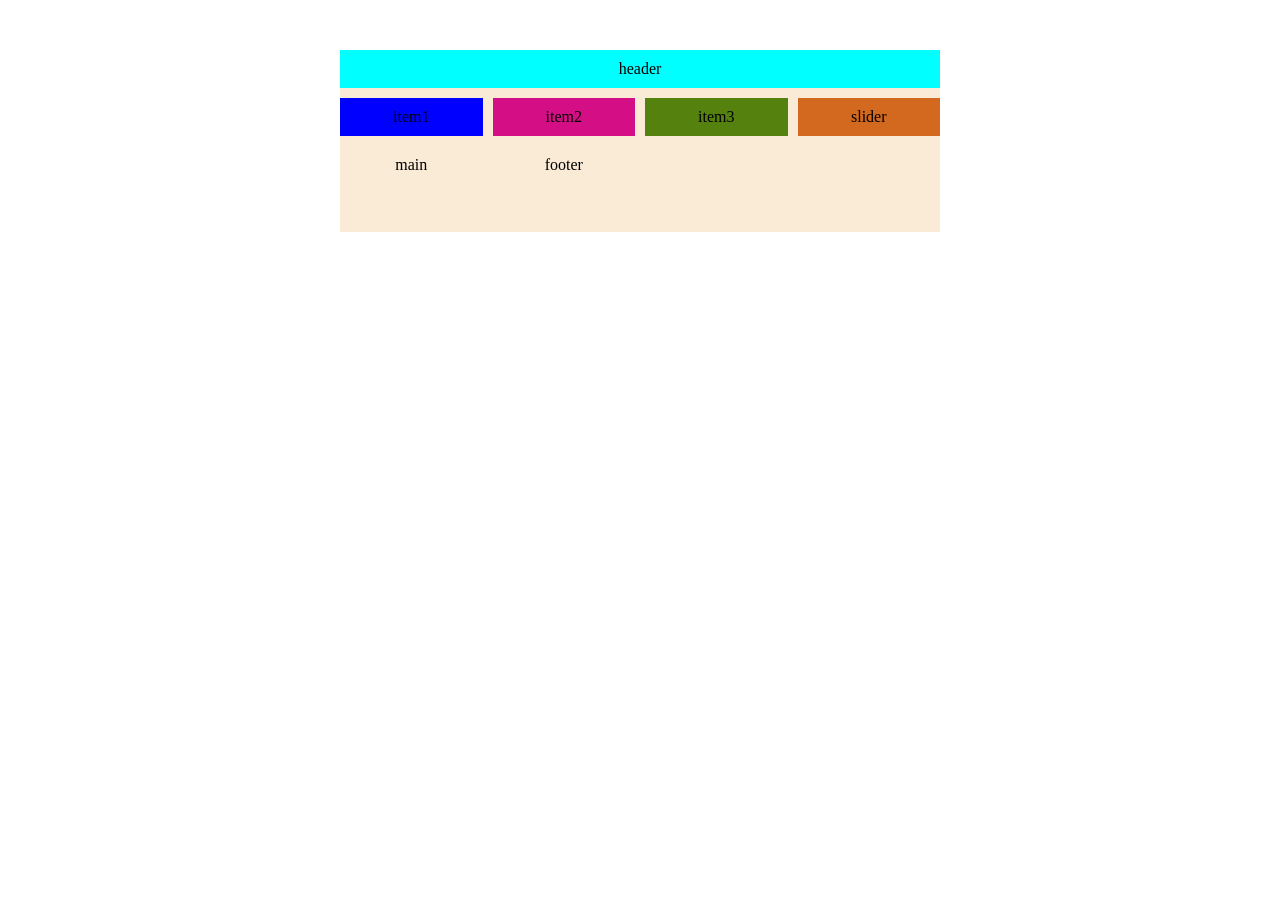
<file: draft-1/index.html>
<html lang="en">
  <head>
    <title>Document</title>
    <meta charset="UTF-8" />
    <meta name="viewport" content="width=device-width, initial-scale=1.0" />
    <link rel="stylesheet" href="style.css" />
    </head>

<body>
<div class="coun">
  <div class="item header">header</div>
  <div class="item item1">item1</div>
  <div class="item item2">item2</div>
  <div class="item item3">item3</div>
  <div class="item slider">slider</div>
  <div class="item main">main</div>
  <div class="item footer">footer</div>
</div>

</body>


      

</html>
</file>
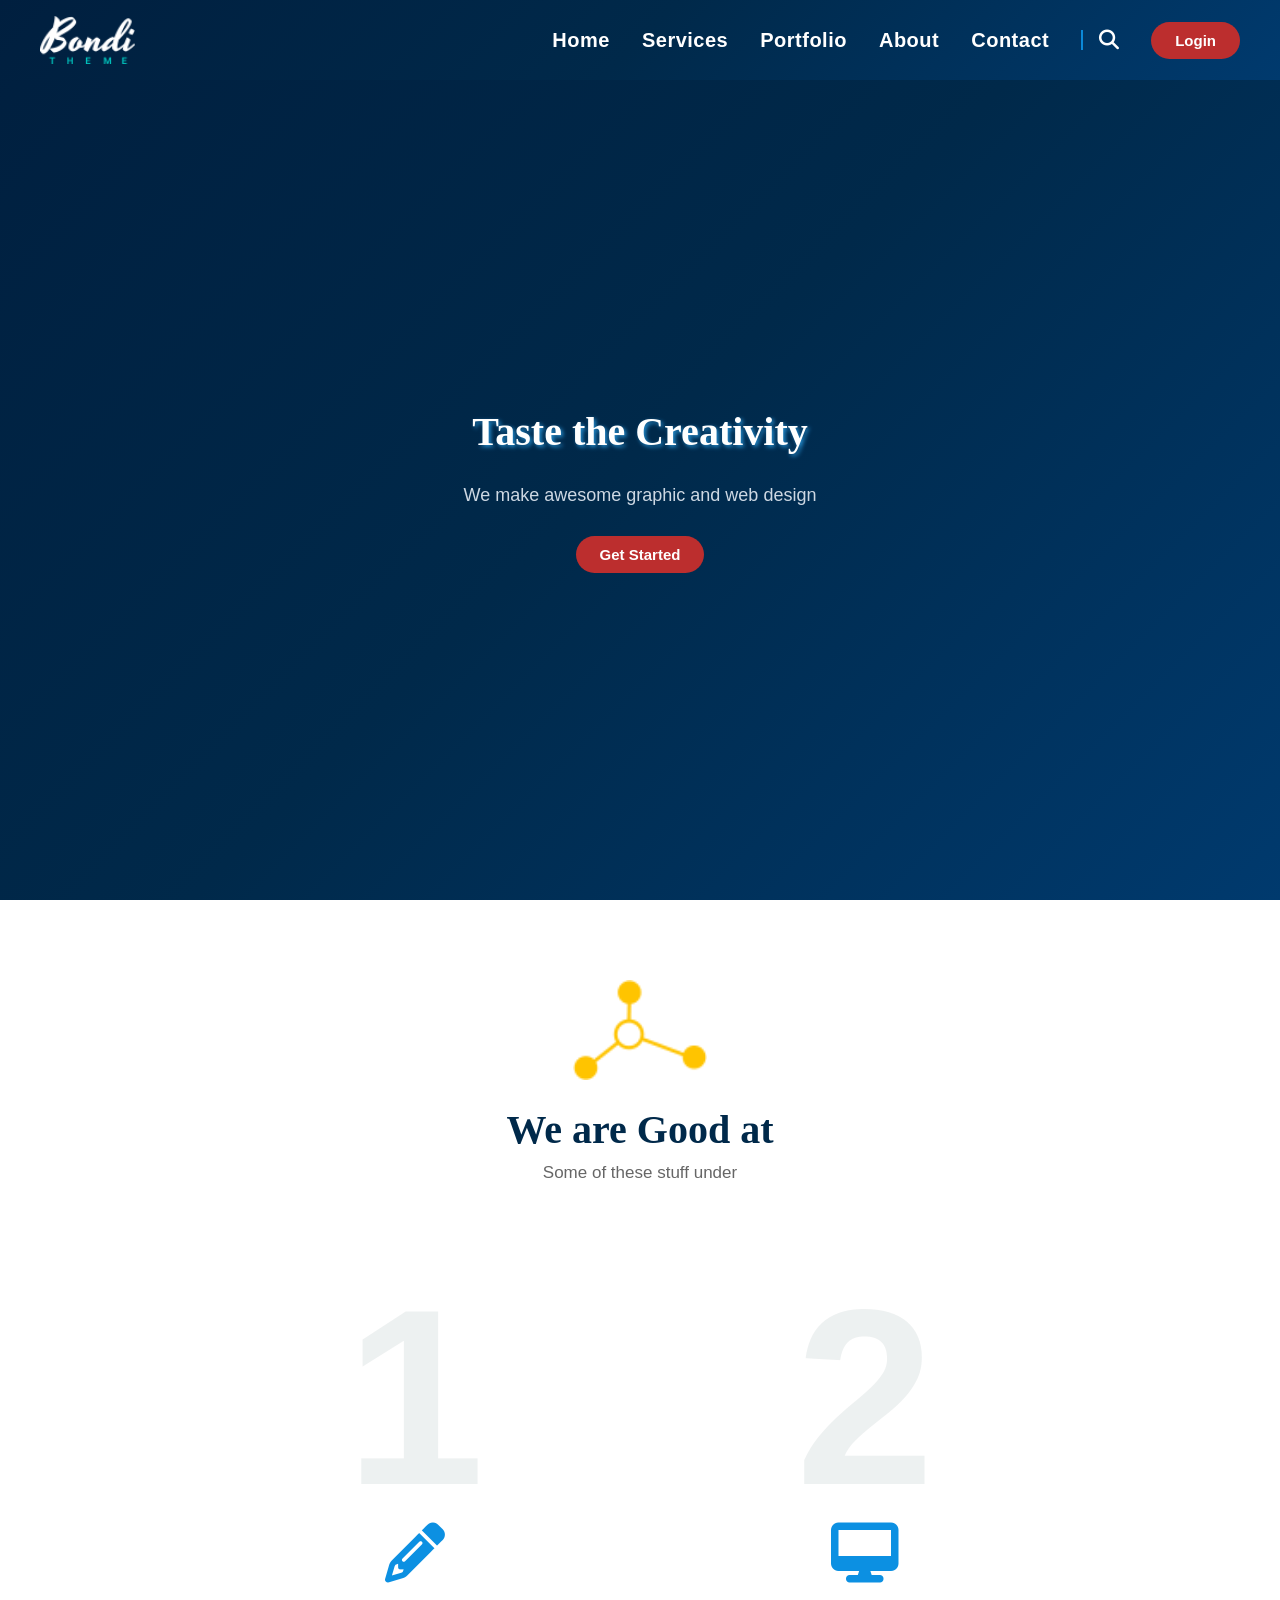
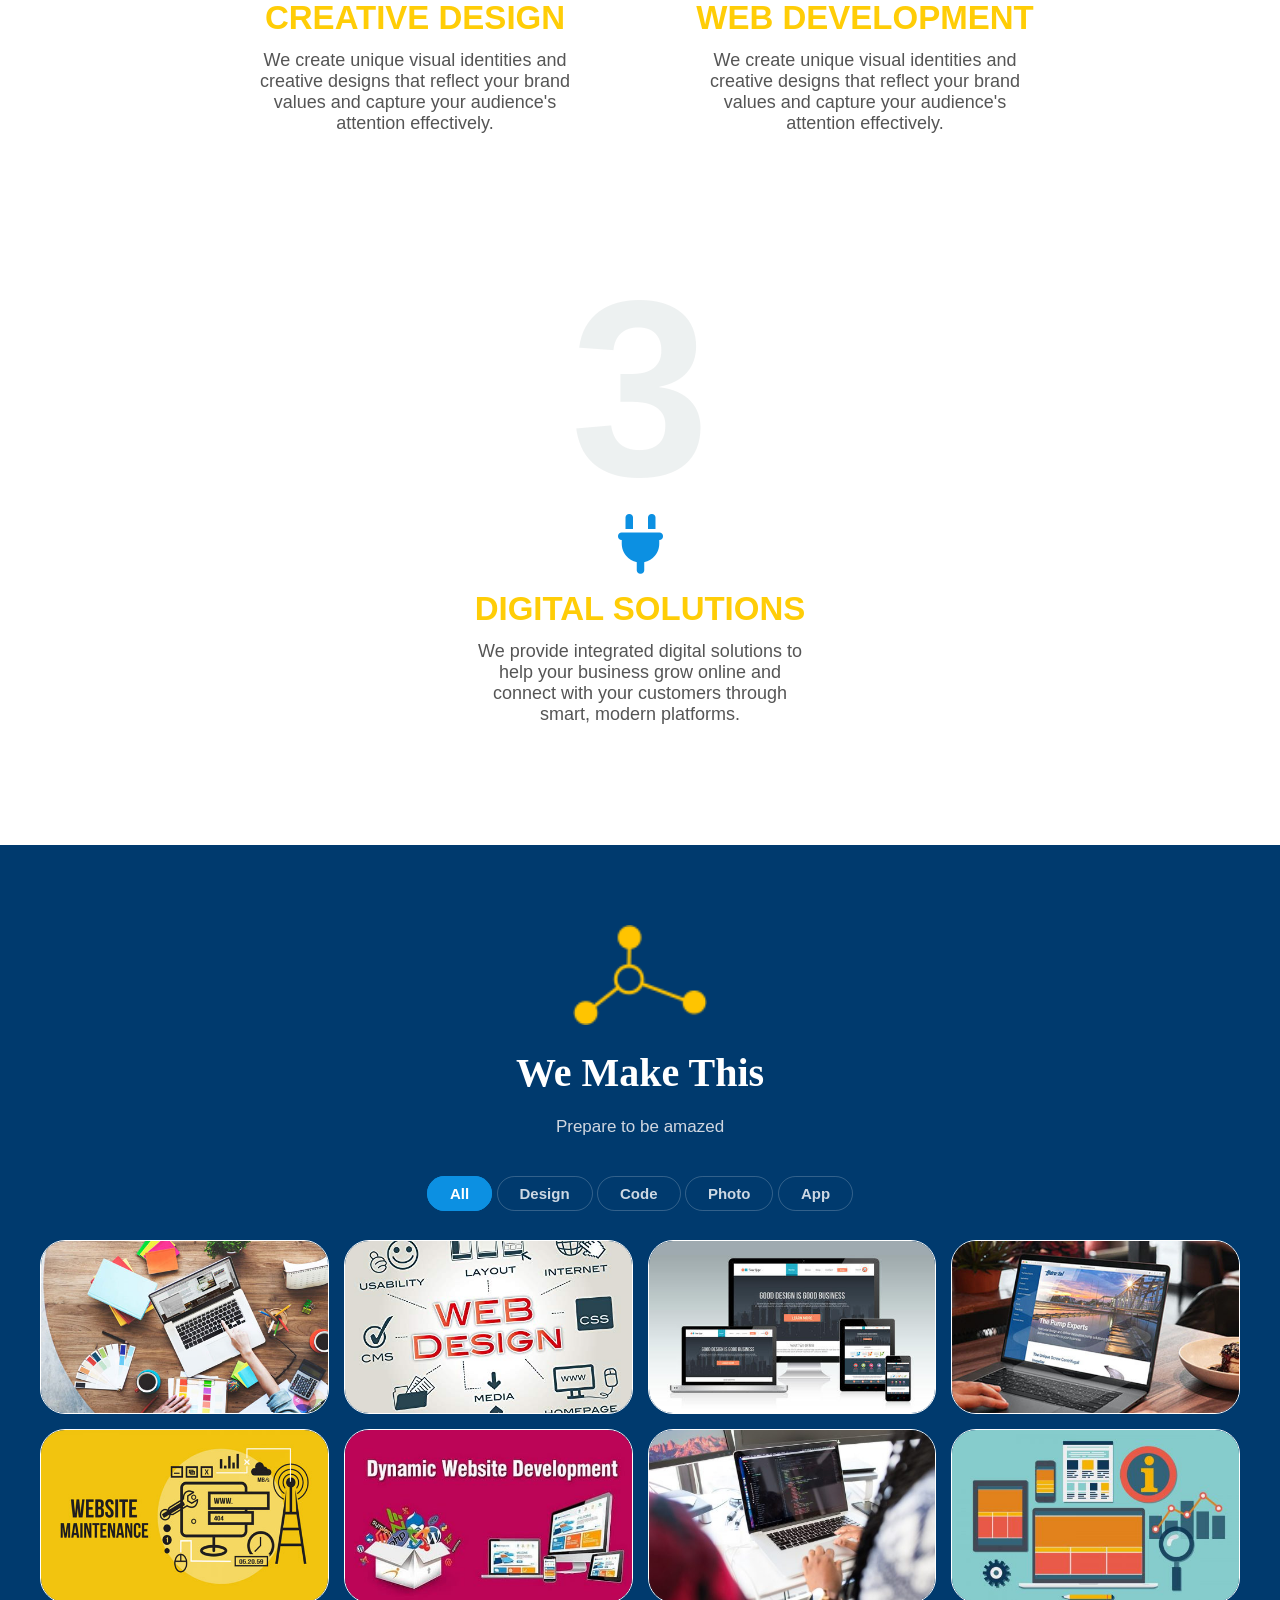
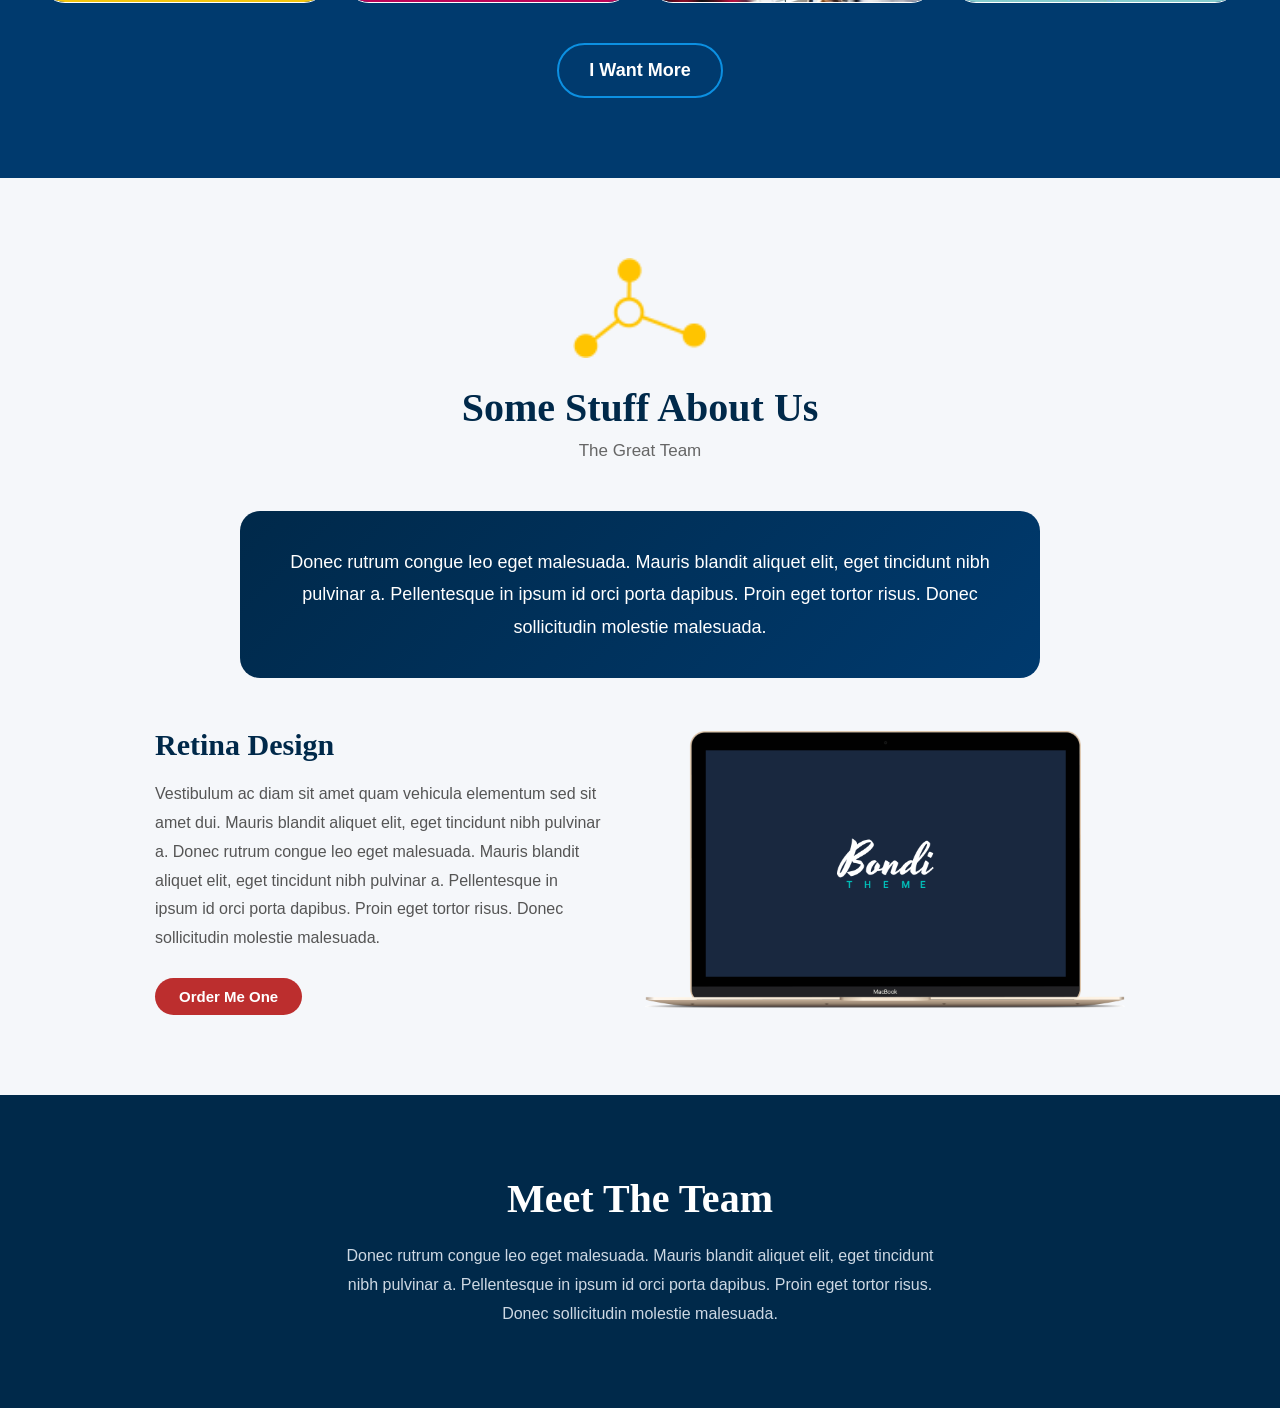
<file: task-4/index.html>
<!DOCTYPE html>
<html lang="en">

<head>
  <meta charset="UTF-8">
  <meta name="viewport" content="width=device-width, initial-scale=1.0">
  <title>Bondi</title>
  <link rel="icon" type="image" href="./imgs/logo.png">
  <link rel="stylesheet" href="style.css">
  <link rel="stylesheet" href="https://cdnjs.cloudflare.com/ajax/libs/font-awesome/6.5.0/css/all.min.css">
</head>

<body>
  <main>
    <nav class="NavPar-1">
      <img class="img-Bonid" src="imgs/logo.png" alt="">
      <div class="styleNav-1">
        <a href="#">Home</a>
        <a href="#">Services</a>
        <a href="#">Portfolio</a>
        <a href="#">About</a>
        <a href="#">Contact</a>
        <i class="fa-solid fa-magnifying-glass"></i>
        <button class="btn">Login</button>

      </div>
    </nav>
    <section class="Sec-1">

      <div class="content">
        <h1>Taste the Creativity</h1>
        <p>We make awesome graphic and web design</p>
        <button class="btn">Get Started</button>
      </div>
    </section>

    <section class="Sec-2">
      <div class="section-intro">
        <img src="imgs/title.png" alt="">
        <h1>We are Good at</h1>
        <p>Some of these stuff under</p>
      </div>
      <div class="cards">

        <div class="card-1">
          <div class="icon-number">
            <span class="bg-number">1</span>
            <i class="fa-solid fa-pencil"></i>
          </div>

          <h1>CREATIVE DESIGN</h1>
          <p>We create unique visual identities and creative designs that reflect your brand values and capture your
            audience's attention effectively.</p>
        </div>
        <div class="card-1">

          <div class="icon-number">
            <span class="bg-number">2</span>
            <i class="fa-solid fa-desktop"></i>
          </div>

          <h1>WEB DEVELOPMENT</h1>
          <p>We create unique visual identities and creative designs that reflect your brand values and capture your
            audience's attention effectively.</p>
        </div>
        <div class="card-1">
          <div class="icon-number">
            <span class="bg-number">3</span>
            <i class="fa-solid fa-plug"></i>
          </div>

          <h1>DIGITAL SOLUTIONS</h1>
          <p>We provide integrated digital solutions to help your business grow online and connect with your customers
            through smart, modern platforms.</p>
        </div>
      </div>
    </section>

    <section class="Sec-3">
      <div class="section-intro-2">
        <img src="imgs/title.png" alt="">
        <h1>We Make This</h1>
        <p>Prepare to be amazed</p>
      </div>
      <nav class="NavPar-2">
        <div class="styleNav-2">
          <a href="#" class="sty-All">All</a>
          <a href="#">Design</a>
          <a href="#">Code</a>
          <a href="#">Photo</a>
          <a href="#">App</a>
        </div>
      </nav>
      <div class="imgs-Application">
        <img src="imgs/work-01.jpg" alt="">
        <img src="imgs/work-02.jpg" alt="">
        <img src="imgs/work-03.jpg" alt="">
        <img src="imgs/work-04.jpg" alt="">
        <img src="imgs/work-05.jpg" alt="">
        <img src="imgs/work-06.jpg" alt="">
        <img src="imgs/work-07.jpg" alt="">
        <img src="imgs/work-08.jpg" alt="">
      </div>
      <button class="btn-more">I Want More</button>
    </section>
    <section class="Sec-4">
      <div class="section-intro">
        <img src="imgs/title.png" alt="">
        <h1>Some Stuff About Us</h1>
        <p>The Great Team</p>
      </div>
      <div class="Red-1">
        <p>Donec rutrum congue leo eget malesuada. Mauris blandit aliquet elit, eget tincidunt nibh pulvinar a.
          Pellentesque in ipsum id orci porta dapibus. Proin eget tortor risus. Donec sollicitudin molestie malesuada.
        </p>
      </div>
      <div class="Container">
        <div class="Red-2">
          <h2>Retina Design</h2>
          <p>Vestibulum ac diam sit amet quam vehicula elementum sed sit amet dui. Mauris blandit aliquet elit, eget
            tincidunt nibh pulvinar a.

            Donec rutrum congue leo eget malesuada. Mauris blandit aliquet elit, eget tincidunt nibh pulvinar a.
            Pellentesque in ipsum id orci porta dapibus. Proin eget tortor risus. Donec sollicitudin molestie malesuada.
          </p>
          <button class="btn btn-order">Order Me One</button>
        </div>
        <div class="img-Sec-4">
          <img src="imgs/laptop.png" alt="">
        </div>
      </div>
    </section>

    <section class="Sec-5">
      <div class="Red-Sec-5">
        <h1>Meet The Team</h1>
        <p>Donec rutrum congue leo eget malesuada. Mauris blandit aliquet elit, eget tincidunt nibh pulvinar a.
          Pellentesque in ipsum id orci porta dapibus. Proin eget tortor risus. Donec sollicitudin molestie malesuada.
        </p>

      </div>
    </section>
  </main>
</body>

</html>
</file>
<file: draft-1/style.css>
.coun{
  display: grid;
  width: 600px;
  background-color:antiquewhite;
  margin: auto;
  margin-top: 50px;
  grid-template-columns: 1fr 1fr 1fr 1fr;
  grid-template-rows: 1fr 1fr 1fr 1fr;
  gap: 10px;


  grid-template-areas: "header header header header"
  "item1 item2 item3 slider"
  "main main main main"
  "footer footer footer footer";
}

.item{
  padding: 10px;
  text-align: center;
}
.header{
   /* grid-column: 1/-1; */
   background-color: aqua;
   grid-area: header;
}
.item1{
  background-color: blue;
  grid-area: item1;
}
.item2{
  background-color: rgb(212, 15, 133);
  grid-area: item2;
}
.item3{
  background-color: rgb(85, 130, 15);
  grid-area: item3;
}
.slider{
  background-color: chocolate;
 grid-area: slider;
}
</file>
<file: task-4/style.css>
*,
*::before,
*::after {
  box-sizing: border-box;
  margin: 0;
  padding: 0;
}
body {
  font-family: "Inter", sans-serif;
  background-color: var(--navy);
  color: var(--white);
}
:root {
  --navy: #00294a;
  --navy-light: #003a6e;
  --red: #bc2e2e;
  --blue-accent: #0c90e2;
  --white: #ffffff;
  --gray-text: #cdd8e3;
}

.NavPar-1 {
  position: fixed;
  top: 0;
  left: 0;
  width: 100%;
  z-index: 1000;
  background: linear-gradient(135deg, #001f3f 0%, #00294a 50%, #003a6e 100%);
  padding: 16px 40px;
  display: flex;
  align-items: center;
  justify-content: space-between;
  flex-wrap: wrap;
}

.img-Bonid {
  height: 48px;
  width: auto;
}

.styleNav-1 {
  display: flex;
  align-items: center;
  gap: 32px;
  list-style: none;
}
.fa-magnifying-glass {
  color: white;
  font-size: 20px;
  cursor: pointer;
  transition: color 0.3s;
  border-left: 2px solid #0c90e2ec;
  padding-left: 16px;
}
.fa-magnifying-glass:hover {
  color: var(--blue-accent);
}
.styleNav-1 a {
  text-decoration: none;
  font-size: 20px;
  font-weight: 800;
  color: var(--white);
  letter-spacing: 0.5px;
  transition: color 0.3s;
  position: relative;
}

.styleNav-1 a::after {
  content: "";
  position: absolute;
  bottom: -4px;
  left: 0;
  width: 0;
  height: 2px;
  background: var(--blue-accent);
  transition: width 0.3s;
}
.styleNav-1 a:hover {
  color: var(--blue-accent);
  transform: translateY(-3px);
}
.styleNav-1 a:hover::after {
  width: 100%;
}

.btn {
  background-color: var(--red);
  color: var(--white);
  border: none;
  border-radius: 50px;
  padding: 10px 24px;
  font-size: 15px;
  font-weight: 700;
  cursor: pointer;
  transition:
    background-color 0.3s,
    transform 0.2s;
}

.btn:hover {
  background-color: var(--blue-accent);
  transform: translateY(-2px);
}


.Sec-1 {
  background: linear-gradient(135deg, #001f3f 0%, #00294a 50%, #003a6e 100%);
  height: 100vh;
  width: 100%;
  display: flex;
  align-items: center;
  justify-content: center;
  text-align: center;
  padding-top: 80px;
}

.content {
  display: flex;
  flex-direction: column;
  align-items: center;
  gap: 30px;
}

.content h1 {
  font-family: cursive;
  font-size: 40px;
  color: var(--white);
  font-weight: bold;
  text-shadow: 2px 2px 4px #258fd1;
}

.content p {
  font-size: 18px;
  color: var(--gray-text);
  max-width: 480px;
}





.Sec-2 {
  padding: 80px 40px;
  background-color: var(--white);
  text-align: center;
}
.section-intro {
  margin-bottom: 50px;
}
.section-intro img {
  height: 100px;
  margin-bottom: 22px;
}
.section-intro h1 {
  font-family: "Playfair Display", serif;
  font-size: 40px;
  margin-bottom: 10px;
  color: var(--navy);
}
.section-intro p {
  font-size: 17px;
  color: #666;
}
.cards {
  display: flex;
  gap: 50px;
  justify-content: center;
  flex-wrap: wrap;
}
.card-1 {
  background: white;
  padding: 40px 30px;
  max-width: 400px;
  position: relative;
  overflow: hidden;
  transition: transform 0.3s;
}
.card-1:hover {
  transform: translateY(-6px);
}
.bg-number {
  font-size: 250px;
  font-weight: 600;
  font-family:
    "Lucida Sans", "Lucida Sans Regular", "Lucida Grande",
    "Lucida Sans Unicode", Geneva, Verdana, sans-serif;
  color: #063f3e12;
  line-height: 1;
}

.card-1 h1 {
  color: rgb(255, 205, 7);
  margin-bottom: 13px;
  font-weight: 700;
  font-size: 33px;
}
.card-1 p {
  font-size: 18px;
  color: #555;
}
.card-1 i {
  font-size: 60px;
  color: #0c90e2;
  margin-bottom: 16px;
  display: block;
}




.Sec-3 {
  padding: 80px 40px;
  color: var(--gray-text);
  background-color: var(--navy-light);
  text-align: center;
}
.section-intro-2 {
  margin-bottom: 50px;
  line-height: 1;
}
.section-intro-2 img {
  height: 100px;
}
.section-intro-2 h1 {
  color: var(--white);
  font-family: "Playfair Display", serif;
  font-size: 40px;
  margin-bottom: 25px;
  margin-top: 25px;
}
.section-intro-2 p {
  font-size: 17px;
  color: #fffafad0;
}

.NavPar-2 {
  display: flex;
  justify-content: center;
  gap: 20px;
  margin-bottom: 37px;
  flex-wrap: wrap;
  list-style: none;
}

.styleNav-2 a {
  text-decoration: none;
  font-size: 15px;
  font-weight: 700;
  color: var(--gray-text);
  padding: 8px 22px;
  border-radius: 50px;
  border: 1px solid rgba(255, 255, 255, 0.2);
  transition: all 0.3s;
}

.styleNav-2 a:hover,
.styleNav-2 .sty-All {
  transform: translateY(-3px);
  background-color: var(--blue-accent);
  color: rgb(255, 255, 255);
  border-color: var(--blue-accent);
}
.imgs-Application {
  display: grid;
  grid-template-columns: 1fr 1fr 1fr 1fr;
  grid-template-rows: 1fr 1fr;
  grid-auto-columns: 1fr;
  gap: 15px 15px;
  grid-auto-flow: row;
  grid-template-areas:
    ". . . ."
    ". . . .";
}
.imgs-Application img {
  border: 1px solid var(--white);
  border-radius: 25px;
  width: 100%;
  transition:
    transform 0.3s,
    opacity 0.3s;
}
.imgs-Application img:hover {
  transform: scale(1.05);
  opacity: 0.85;
}
.btn-more {
  color: var(--white);
  padding: 15px 30px;
  border-radius: 50px;
  margin-top: 40px;
  font-size: 18px;
  font-weight: 700;
  cursor: pointer;
  background-color: transparent;
  font-family: sans-serif;
  border: 2px solid var(--blue-accent);
  transition: all 0.3s;
}
.btn-more:hover {
  background-color: var(--blue-accent);
  transform: translateY(-3px);
}



.Sec-4{
  background-color:#f5f7fa;
  color: #111;
  padding: 80px 40px;
  text-align: center;
}

.Red-1 {
  background: linear-gradient(135deg, var(--navy), var(--navy-light));
  color: white;
  padding: 35px 50px;
  border-radius: 20px;
  font-size: 18px;
  max-width: 800px;
  margin: 0 auto 50px;
  line-height: 1.8;
}
.Container{
  display: flex;
  gap: 40px;
  align-items: center;
  justify-content: center;
  flex-wrap: wrap;
}
.Red-2{
  max-width: 450px;
  text-align: left;
}
.Red-2 h2{
  font-family: 'Playfair Display', serif;
  font-size: 30px;
  margin-bottom: 18px;
  color: var(--navy);
}
.Red-2 p{
  color: #555;
  line-height: 1.8;
  margin-bottom: 25px;
}
.img-Sec-4 img{
  max-width: 480px;
  width: 100%;
}

.Sec-5{
  background-color:linear-gradient(135deg, var(--navy-light), var(--navy));
  padding: 80px 40px;
  text-align: center;
}
.Red-Sec-5 h1{ 
  font-family: 'Playfair Display', serif;
  font-size: 40px;
  margin-bottom: 20px;
}
.Red-Sec-5 p{
  color: var(--gray-text);
  max-width: 600px;
  margin: 0 auto;
  line-height: 1.8;
}
</file>
